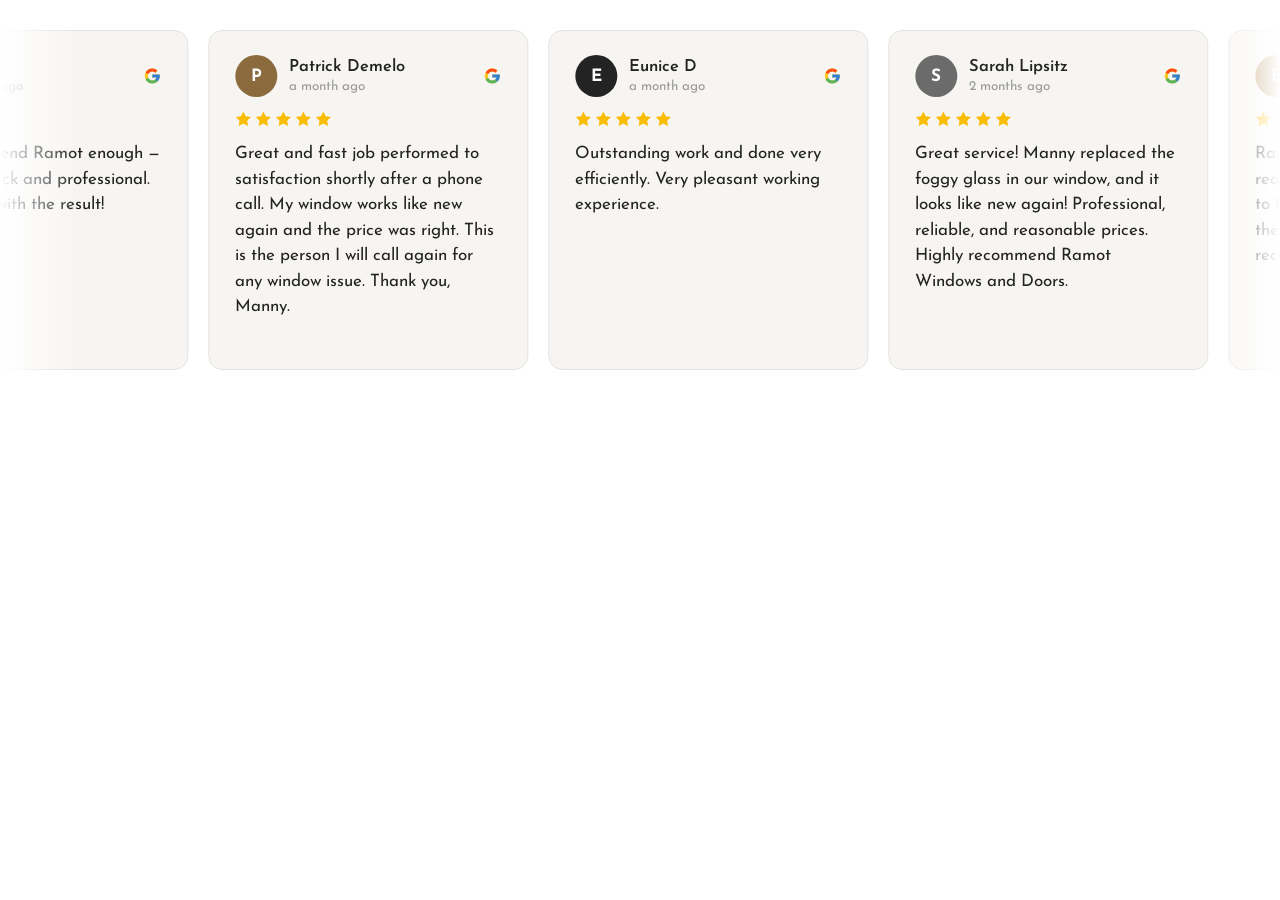
<file: reviews-embed.html>
<!doctype html>
<html lang="en">
<head>
<meta charset="UTF-8">
<meta name="viewport" content="width=device-width, initial-scale=1.0">
<title>Ramot Windows & Doors — Google Reviews</title>
<link rel="preconnect" href="https://fonts.googleapis.com">
<link rel="preconnect" href="https://fonts.gstatic.com" crossorigin>
<link href="https://fonts.googleapis.com/css2?family=Josefin+Sans:wght@400;500;600;700&display=swap" rel="stylesheet">
<style>
  /* Fully self-contained: no dependency on the parent project's
     css/styles.css, so this renders correctly dropped into any
     platform's iframe/HTML-embed, not just this repo's own pages. */
  *{ box-sizing: border-box; }
  html,body{ background: transparent; }
  body{
    margin: 0;
    padding: 20px 0;
    font-family: "Josefin Sans", -apple-system, "Segoe UI", sans-serif;
    color: #232323;
  }
  img,svg{ display:block; }

  .review-track-wrap{
    position: relative;
    overflow: hidden;
    padding: 4px 16px 6px;
    -webkit-mask-image: linear-gradient(90deg, transparent, #000 6%, #000 94%, transparent);
    mask-image: linear-gradient(90deg, transparent, #000 6%, #000 94%, transparent);
  }
  .review-track{ display:flex; width: max-content; }
  .review-row{
    display:flex; gap: 20px;
    list-style:none; margin:0; padding: 6px 0;
  }
  .review-card{
    width: 320px; flex-shrink: 0;
    background: #F7F5F2;
    border: 1px solid #E2E2E2;
    border-radius: 14px;
    padding: 24px 26px;
    display:flex; flex-direction:column; gap: 14px;
  }
  .review-head{ display:flex; align-items:center; gap: 12px; }
  .avatar{
    width: 42px; height:42px; border-radius:50%; flex-shrink:0;
    display:flex; align-items:center; justify-content:center;
    color:#fff; font-family: "Josefin Sans", sans-serif; font-weight:700; font-size:17px;
  }
  .avatar-1{ background: #BA9262; }
  .avatar-2{ background: #8B6B3E; }
  .avatar-3{ background: #232323; }
  .avatar-4{ background: #6B6B6B; }
  .review-who{
    display:flex; flex-direction:column; line-height:1.3;
    flex:1; min-width:0;
  }
  .review-name{ font-weight:600; font-size:16.5px; }
  .review-time{ font-size:13.5px; color: #9A9A9A; }
  .g-icon-card{
    width:18px; height:18px; min-width:18px; flex-shrink:0; opacity:.9;
  }
  .stars{ display:flex; gap:4px; }
  .star{ width:16px; height:16px; min-width:16px; flex-shrink:0; fill:#FBBC04; }
  .review-text{ margin:0; font-size: 17px; line-height:1.5; color: #232323; }
</style>
</head>
<body>

<svg width="0" height="0" style="position:absolute" aria-hidden="true">
  <symbol id="google-g" viewBox="0 0 48 48">
    <path fill="#FFC107" d="M43.611,20.083H42V20H24v8h11.303c-1.649,4.657-6.08,8-11.303,8c-6.627,0-12-5.373-12-12s5.373-12,12-12c3.059,0,5.842,1.154,7.961,3.039l5.657-5.657C34.046,6.053,29.268,4,24,4C12.955,4,4,12.955,4,24s8.955,20,20,20s20-8.955,20-20C44,22.659,43.862,21.35,43.611,20.083z"/>
    <path fill="#FF3D00" d="M6.306,14.691l6.571,4.819C14.655,15.108,18.961,12,24,12c3.059,0,5.842,1.154,7.961,3.039l5.657-5.657C34.046,6.053,29.268,4,24,4C16.318,4,9.656,8.337,6.306,14.691z"/>
    <path fill="#4CAF50" d="M24,44c5.166,0,9.86-1.977,13.409-5.192l-6.19-5.238C29.211,35.091,26.715,36,24,36c-5.202,0-9.619-3.317-11.283-7.946l-6.522,5.025C9.505,39.556,16.227,44,24,44z"/>
    <path fill="#1976D2" d="M43.611,20.083H42V20H24v8h11.303c-0.792,2.237-2.231,4.166-4.087,5.571c0.001-0.001,0.002-0.001,0.003-0.002l6.19,5.238C36.971,39.205,44,34,44,24C44,22.659,43.862,21.35,43.611,20.083z"/>
  </symbol>
  <symbol id="rate-star" viewBox="0 0 24 24">
    <path d="M12 .8l3.5 7.2 7.9 1.1-5.7 5.6 1.3 7.9L12 18.8l-7 3.8 1.3-7.9L.6 9.1l7.9-1.1z"/>
  </symbol>
</svg>

<div class="review-track-wrap">
  <div class="review-track">
    <ul class="review-row">
      <li class="review-card">
        <div class="review-head">
          <span class="avatar avatar-1">A</span>
          <span class="review-who">
            <span class="review-name">Abigail</span>
            <span class="review-time">3 weeks ago</span>
          </span>
          <svg class="g-icon-card" viewBox="0 0 48 48" width="18" height="18" aria-hidden="true"><use href="#google-g"/></svg>
        </div>
        <div class="stars" aria-label="5 out of 5 stars">
          <svg class="star" viewBox="0 0 24 24" width="16" height="16"><use href="#rate-star"/></svg><svg class="star" viewBox="0 0 24 24" width="16" height="16"><use href="#rate-star"/></svg><svg class="star" viewBox="0 0 24 24" width="16" height="16"><use href="#rate-star"/></svg><svg class="star" viewBox="0 0 24 24" width="16" height="16"><use href="#rate-star"/></svg><svg class="star" viewBox="0 0 24 24" width="16" height="16"><use href="#rate-star"/></svg>
        </div>
        <p class="review-text">Can't recommend Ramot enough — it was very quick and professional. Super happy with the result!</p>
      </li>
      <li class="review-card">
        <div class="review-head">
          <span class="avatar avatar-2">P</span>
          <span class="review-who">
            <span class="review-name">Patrick Demelo</span>
            <span class="review-time">a month ago</span>
          </span>
          <svg class="g-icon-card" viewBox="0 0 48 48" width="18" height="18" aria-hidden="true"><use href="#google-g"/></svg>
        </div>
        <div class="stars" aria-label="5 out of 5 stars">
          <svg class="star" viewBox="0 0 24 24" width="16" height="16"><use href="#rate-star"/></svg><svg class="star" viewBox="0 0 24 24" width="16" height="16"><use href="#rate-star"/></svg><svg class="star" viewBox="0 0 24 24" width="16" height="16"><use href="#rate-star"/></svg><svg class="star" viewBox="0 0 24 24" width="16" height="16"><use href="#rate-star"/></svg><svg class="star" viewBox="0 0 24 24" width="16" height="16"><use href="#rate-star"/></svg>
        </div>
        <p class="review-text">Great and fast job performed to satisfaction shortly after a phone call. My window works like new again and the price was right. This is the person I will call again for any window issue. Thank you, Manny.</p>
      </li>
      <li class="review-card">
        <div class="review-head">
          <span class="avatar avatar-3">E</span>
          <span class="review-who">
            <span class="review-name">Eunice D</span>
            <span class="review-time">a month ago</span>
          </span>
          <svg class="g-icon-card" viewBox="0 0 48 48" width="18" height="18" aria-hidden="true"><use href="#google-g"/></svg>
        </div>
        <div class="stars" aria-label="5 out of 5 stars">
          <svg class="star" viewBox="0 0 24 24" width="16" height="16"><use href="#rate-star"/></svg><svg class="star" viewBox="0 0 24 24" width="16" height="16"><use href="#rate-star"/></svg><svg class="star" viewBox="0 0 24 24" width="16" height="16"><use href="#rate-star"/></svg><svg class="star" viewBox="0 0 24 24" width="16" height="16"><use href="#rate-star"/></svg><svg class="star" viewBox="0 0 24 24" width="16" height="16"><use href="#rate-star"/></svg>
        </div>
        <p class="review-text">Outstanding work and done very efficiently. Very pleasant working experience.</p>
      </li>
      <li class="review-card">
        <div class="review-head">
          <span class="avatar avatar-4">S</span>
          <span class="review-who">
            <span class="review-name">Sarah Lipsitz</span>
            <span class="review-time">2 months ago</span>
          </span>
          <svg class="g-icon-card" viewBox="0 0 48 48" width="18" height="18" aria-hidden="true"><use href="#google-g"/></svg>
        </div>
        <div class="stars" aria-label="5 out of 5 stars">
          <svg class="star" viewBox="0 0 24 24" width="16" height="16"><use href="#rate-star"/></svg><svg class="star" viewBox="0 0 24 24" width="16" height="16"><use href="#rate-star"/></svg><svg class="star" viewBox="0 0 24 24" width="16" height="16"><use href="#rate-star"/></svg><svg class="star" viewBox="0 0 24 24" width="16" height="16"><use href="#rate-star"/></svg><svg class="star" viewBox="0 0 24 24" width="16" height="16"><use href="#rate-star"/></svg>
        </div>
        <p class="review-text">Great service! Manny replaced the foggy glass in our window, and it looks like new again! Professional, reliable, and reasonable prices. Highly recommend Ramot Windows and Doors.</p>
      </li>
      <li class="review-card">
        <div class="review-head">
          <span class="avatar avatar-1">B</span>
          <span class="review-who">
            <span class="review-name">Brent D</span>
            <span class="review-time">2 months ago</span>
          </span>
          <svg class="g-icon-card" viewBox="0 0 48 48" width="18" height="18" aria-hidden="true"><use href="#google-g"/></svg>
        </div>
        <div class="stars" aria-label="5 out of 5 stars">
          <svg class="star" viewBox="0 0 24 24" width="16" height="16"><use href="#rate-star"/></svg><svg class="star" viewBox="0 0 24 24" width="16" height="16"><use href="#rate-star"/></svg><svg class="star" viewBox="0 0 24 24" width="16" height="16"><use href="#rate-star"/></svg><svg class="star" viewBox="0 0 24 24" width="16" height="16"><use href="#rate-star"/></svg><svg class="star" viewBox="0 0 24 24" width="16" height="16"><use href="#rate-star"/></svg>
        </div>
        <p class="review-text">Ramot was very professional and really knew his stuff. He was able to fix our old window cranks and they work like new. I would highly recommend them!</p>
      </li>
      <li class="review-card">
        <div class="review-head">
          <span class="avatar avatar-2">J</span>
          <span class="review-who">
            <span class="review-name">John Vanderveen</span>
            <span class="review-time">2 months ago</span>
          </span>
          <svg class="g-icon-card" viewBox="0 0 48 48" width="18" height="18" aria-hidden="true"><use href="#google-g"/></svg>
        </div>
        <div class="stars" aria-label="5 out of 5 stars">
          <svg class="star" viewBox="0 0 24 24" width="16" height="16"><use href="#rate-star"/></svg><svg class="star" viewBox="0 0 24 24" width="16" height="16"><use href="#rate-star"/></svg><svg class="star" viewBox="0 0 24 24" width="16" height="16"><use href="#rate-star"/></svg><svg class="star" viewBox="0 0 24 24" width="16" height="16"><use href="#rate-star"/></svg><svg class="star" viewBox="0 0 24 24" width="16" height="16"><use href="#rate-star"/></svg>
        </div>
        <p class="review-text">Great person, need more people like him. Thanks for the window repair, looks great!</p>
      </li>
      <li class="review-card">
        <div class="review-head">
          <span class="avatar avatar-3">O</span>
          <span class="review-who">
            <span class="review-name">Orville Johnson</span>
            <span class="review-time">2 months ago</span>
          </span>
          <svg class="g-icon-card" viewBox="0 0 48 48" width="18" height="18" aria-hidden="true"><use href="#google-g"/></svg>
        </div>
        <div class="stars" aria-label="5 out of 5 stars">
          <svg class="star" viewBox="0 0 24 24" width="16" height="16"><use href="#rate-star"/></svg><svg class="star" viewBox="0 0 24 24" width="16" height="16"><use href="#rate-star"/></svg><svg class="star" viewBox="0 0 24 24" width="16" height="16"><use href="#rate-star"/></svg><svg class="star" viewBox="0 0 24 24" width="16" height="16"><use href="#rate-star"/></svg><svg class="star" viewBox="0 0 24 24" width="16" height="16"><use href="#rate-star"/></svg>
        </div>
        <p class="review-text">Thanks for the window crank repair, great service and workmanship. Thanks again!</p>
      </li>
      <li class="review-card">
        <div class="review-head">
          <span class="avatar avatar-4">A</span>
          <span class="review-who">
            <span class="review-name">Amanda MacLean</span>
            <span class="review-time">2 months ago</span>
          </span>
          <svg class="g-icon-card" viewBox="0 0 48 48" width="18" height="18" aria-hidden="true"><use href="#google-g"/></svg>
        </div>
        <div class="stars" aria-label="5 out of 5 stars">
          <svg class="star" viewBox="0 0 24 24" width="16" height="16"><use href="#rate-star"/></svg><svg class="star" viewBox="0 0 24 24" width="16" height="16"><use href="#rate-star"/></svg><svg class="star" viewBox="0 0 24 24" width="16" height="16"><use href="#rate-star"/></svg><svg class="star" viewBox="0 0 24 24" width="16" height="16"><use href="#rate-star"/></svg><svg class="star" viewBox="0 0 24 24" width="16" height="16"><use href="#rate-star"/></svg>
        </div>
        <p class="review-text">I highly recommend Ramot Windows and Doors! The installation of my storm door was perfect, and Manny was super nice and professional. He even did some extra repairs on another door for me. Thanks again :)</p>
      </li>
      <li class="review-card">
        <div class="review-head">
          <span class="avatar avatar-1">S</span>
          <span class="review-who">
            <span class="review-name">Shuzan Fawzan</span>
            <span class="review-time">3 months ago</span>
          </span>
          <svg class="g-icon-card" viewBox="0 0 48 48" width="18" height="18" aria-hidden="true"><use href="#google-g"/></svg>
        </div>
        <div class="stars" aria-label="5 out of 5 stars">
          <svg class="star" viewBox="0 0 24 24" width="16" height="16"><use href="#rate-star"/></svg><svg class="star" viewBox="0 0 24 24" width="16" height="16"><use href="#rate-star"/></svg><svg class="star" viewBox="0 0 24 24" width="16" height="16"><use href="#rate-star"/></svg><svg class="star" viewBox="0 0 24 24" width="16" height="16"><use href="#rate-star"/></svg><svg class="star" viewBox="0 0 24 24" width="16" height="16"><use href="#rate-star"/></svg>
        </div>
        <p class="review-text">Fantastic, quick service! Came over within 2 hours and got my screen door installed. Highly recommend!</p>
      </li>
      <li class="review-card">
        <div class="review-head">
          <span class="avatar avatar-2">O</span>
          <span class="review-who">
            <span class="review-name">Ofir</span>
            <span class="review-time">4 months ago</span>
          </span>
          <svg class="g-icon-card" viewBox="0 0 48 48" width="18" height="18" aria-hidden="true"><use href="#google-g"/></svg>
        </div>
        <div class="stars" aria-label="5 out of 5 stars">
          <svg class="star" viewBox="0 0 24 24" width="16" height="16"><use href="#rate-star"/></svg><svg class="star" viewBox="0 0 24 24" width="16" height="16"><use href="#rate-star"/></svg><svg class="star" viewBox="0 0 24 24" width="16" height="16"><use href="#rate-star"/></svg><svg class="star" viewBox="0 0 24 24" width="16" height="16"><use href="#rate-star"/></svg><svg class="star" viewBox="0 0 24 24" width="16" height="16"><use href="#rate-star"/></svg>
        </div>
        <p class="review-text">Had a broken glass panel. The team came quickly, cleaned everything, and replaced the glass within a few days. Fast and professional service. Highly recommend.</p>
      </li>
      <li class="review-card">
        <div class="review-head">
          <span class="avatar avatar-3">L</span>
          <span class="review-who">
            <span class="review-name">Laura</span>
            <span class="review-time">4 months ago</span>
          </span>
          <svg class="g-icon-card" viewBox="0 0 48 48" width="18" height="18" aria-hidden="true"><use href="#google-g"/></svg>
        </div>
        <div class="stars" aria-label="5 out of 5 stars">
          <svg class="star" viewBox="0 0 24 24" width="16" height="16"><use href="#rate-star"/></svg><svg class="star" viewBox="0 0 24 24" width="16" height="16"><use href="#rate-star"/></svg><svg class="star" viewBox="0 0 24 24" width="16" height="16"><use href="#rate-star"/></svg><svg class="star" viewBox="0 0 24 24" width="16" height="16"><use href="#rate-star"/></svg><svg class="star" viewBox="0 0 24 24" width="16" height="16"><use href="#rate-star"/></svg>
        </div>
        <p class="review-text">Outstanding service from Manny. He promptly came out to fix the locking mechanism on my kitchen window and fixed it perfectly. Extremely knowledgeable, courteous, neat, and priced fairly. I highly recommend Manny from Ramot Windows and Doors.</p>
      </li>
      <li class="review-card">
        <div class="review-head">
          <span class="avatar avatar-4">K</span>
          <span class="review-who">
            <span class="review-name">Kristen Dsouza</span>
            <span class="review-time">4 months ago</span>
          </span>
          <svg class="g-icon-card" viewBox="0 0 48 48" width="18" height="18" aria-hidden="true"><use href="#google-g"/></svg>
        </div>
        <div class="stars" aria-label="5 out of 5 stars">
          <svg class="star" viewBox="0 0 24 24" width="16" height="16"><use href="#rate-star"/></svg><svg class="star" viewBox="0 0 24 24" width="16" height="16"><use href="#rate-star"/></svg><svg class="star" viewBox="0 0 24 24" width="16" height="16"><use href="#rate-star"/></svg><svg class="star" viewBox="0 0 24 24" width="16" height="16"><use href="#rate-star"/></svg><svg class="star" viewBox="0 0 24 24" width="16" height="16"><use href="#rate-star"/></svg>
        </div>
        <p class="review-text">5/5 excellent work. My window was cracked and another company quoted me over $2,000 — Ramot did it for a fraction of that. Very efficient, done within just an hour, and Ramot was very personable and friendly.</p>
      </li>
    </ul>
  </div>
</div>

<script src="https://cdn.jsdelivr.net/npm/gsap@3/dist/gsap.min.js"></script>
<script>
(function(){
  var reduceMotion = window.matchMedia('(prefers-reduced-motion: reduce)').matches;
  var track = document.querySelector('.review-track');
  var firstRow = track.querySelector('.review-row');

  if (!reduceMotion) {
    var clone = firstRow.cloneNode(true);
    clone.setAttribute('aria-hidden', 'true');
    track.appendChild(clone);

    var marqueeTween = gsap.to(track, {
      xPercent: -50,
      duration: 46,
      ease: 'none',
      repeat: -1
    });

    var trackWrap = document.querySelector('.review-track-wrap');
    trackWrap.addEventListener('mouseenter', function(){ marqueeTween.pause(); });
    trackWrap.addEventListener('mouseleave', function(){ marqueeTween.play(); });
    trackWrap.addEventListener('focusin', function(){ marqueeTween.pause(); });
    trackWrap.addEventListener('focusout', function(){ marqueeTween.play(); });
  }
})();
</script>
</body>
</html>
</file>
